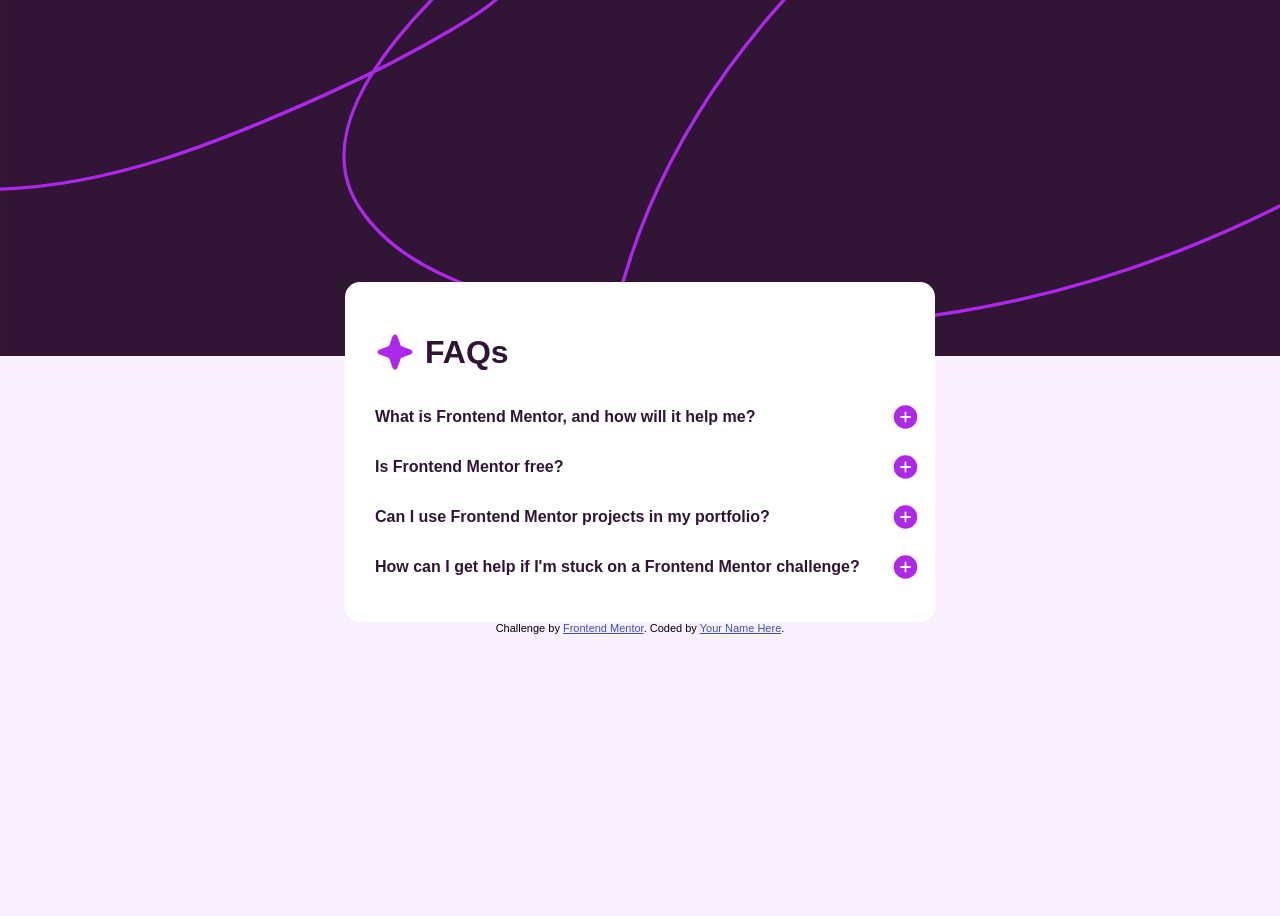
<file: index.html>
<!DOCTYPE html>
<html lang="en">
<head>
  <meta charset="UTF-8">
  <meta name="viewport" content="width=device-width, initial-scale=1.0"> 

  <link rel="icon" type="image/png" sizes="32x32" href="./faq-accordion-main/assets/images/favicon-32x32.png">
  <link rel="stylesheet" href="style.css"> 
  <title>Frontend Mentor | FAQ accordion</title>

  <style>
    .attribution { font-size: 11px; text-align: center; }
    .attribution a { color: hsl(228, 45%, 44%); }
  </style>
</head>
<body>
<div class="container">
  <div class="titulo">
    <img src="./faq-accordion-main/assets/images/icon-star.svg" alt="icone estrela">
  <h1> FAQs </h1>
</div>
<div class="mostrar">
  <p class="pergunta"> What is Frontend Mentor, and how will it help me? </p>
   <button class="aparecer"></button>
 <p class="resposta" hidden>
  Frontend Mentor offers realistic coding challenges to help developers improve their 
  frontend coding skills with projects in HTML, CSS, and JavaScript. It's suitable for 
  all levels and ideal for portfolio building.
 </p>
</div>
<div class="mostrar">
  <p class="pergunta">  Is Frontend Mentor free?
  </p>
   <button class="aparecer"></button>
 <p  class="resposta" hidden> Yes, Frontend Mentor offers both free and premium coding challenges, with the free 
  option providing access to a range of projects suitable for all skill levels.
</p>
</div>
<div class="mostrar">
  <p class="pergunta">  Can I use Frontend Mentor projects in my portfolio?
  </p>
   <button  class="aparecer"></button>
  <p class="resposta" hidden>
  Yes, you can use projects completed on Frontend Mentor in your portfolio. It's an excellent
  way to showcase your skills to potential employers!
  </p>
</div>
<div class="mostrar">
  <p class="pergunta">  How can I get help if I'm stuck on a Frontend Mentor challenge?
  </p>
   <button class="aparecer"></button>
<p class="resposta" hidden>
  The best place to get help is inside Frontend Mentor's Discord community. There's a help 
  channel where you can ask questions and seek support from other community members.
</p>
</div>
</div>
</div>
  <div class="attribution">
    Challenge by <a href="https://www.frontendmentor.io?ref=challenge" target="_blank">Frontend Mentor</a>. 
    Coded by <a href="#">Your Name Here</a>.
  </div>
  <script src="funçao.js"></script>
</body>
</html>
</file>
<file: style.css>
@import url(faq-accordion-main/assets/fonts/WorkSans-Italic-VariableFont_wght.ttf);

@import url(faq-accordion-main/assets/fonts/WorkSans-VariableFont_wght.ttf);
:root {
 --White: hsl(0, 100%, 100%);
--Purple-100: hsl(275, 100%, 97%);
--Purple-600: hsl(292, 16%, 49%);
--Purple-950: hsl(292, 42%, 14%);
}

body {
    font-size: 16px;
    background-color:var(--Purple-100) ;
    background-image: url(faq-accordion-main/assets/images/background-pattern-desktop.svg);
    background-repeat: no-repeat;
   background-size:1600px ;
   display: flex;
   justify-content: center;
   align-items: center;
   height: 100vh;
   flex-direction: column;
   font-family: "Work Sans", sans-serif;
}

.container {
    background-color: var(--White);
    width: 530px;
    padding: 30px;
    border-radius: 15px;
}

h1 {
    font-weight: 700;
    color: var(--Purple-950);
}

.titulo {
    display: flex;
    gap: 10px;
}

.resposta {
    color: var(--Purple-600);
    opacity: 40%;
    font-weight: 400;
}

.aparecer {
   border-radius: 50%;
   width: 30px;
   height: 30px;
   background-image: url('./faq-accordion-main/assets/images/icon-plus.svg');
   background-repeat: no-repeat;
   border: none;
   background-position: center;
   background-size: contain;
   align-items:center;
   cursor: pointer;
   grid-column: 2;
   margin-top: 10px;
   background-color: transparent;
}

.pergunta {
    color: var(--Purple-950);
    font-weight: 600;
    grid-column: 1;
}


.mostrar{
    display: grid;
    gap: 30px;
    grid-template-columns: 485px 30px;
}

@media screen and (max-width:580px) {
    .container {
         width: 370px;
    }
    .mostrar{
        grid-template-columns: 300px 30px;
    }
}
</file>
